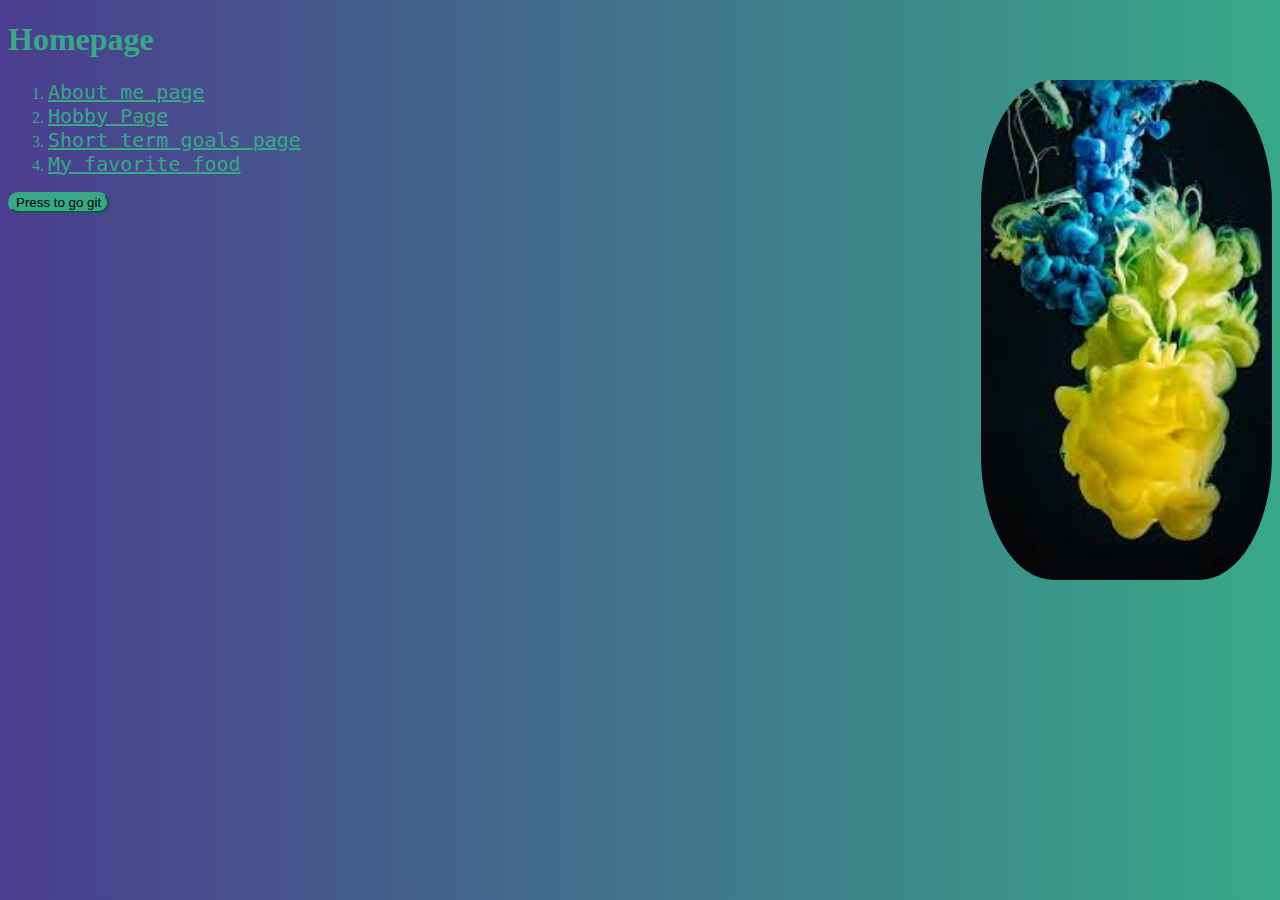
<file: WEEK_1/index.html>
<!DOCTYPE html>
<html lang="en">

<head>
    <meta charset="UTF-8">
    <title>Assigment</title>
    <link rel="stylesheet" href="styles.css">
</head>

<body>
    <h1 style="color:#37a987;">Homepage</h1>
    <img src="image_assigment3.png " alt="random" id="picture" align="right">
    <main>
        <nav>
            <ol id="list_of_pages">
                <li><a href="about.html" target="_blank">About me page</a></li>
                <li><a href="hobbies.html" target="_blank">Hobby Page</a></li>
                <li><a href="goals.html" target="_blank">Short term goals page</a></li>
                <li><a href="food.html" target="_blank">My favorite food</a></li>

            </ol>
        </nav>

        <script>
            function button() {
                window.open("https://github.com/sulikismaylovv/Training");
            }
        </script>

        <div>
            <button onclick="button()" id="button">Press to go git</button>
        </div>



    </main>

</body>
</file>
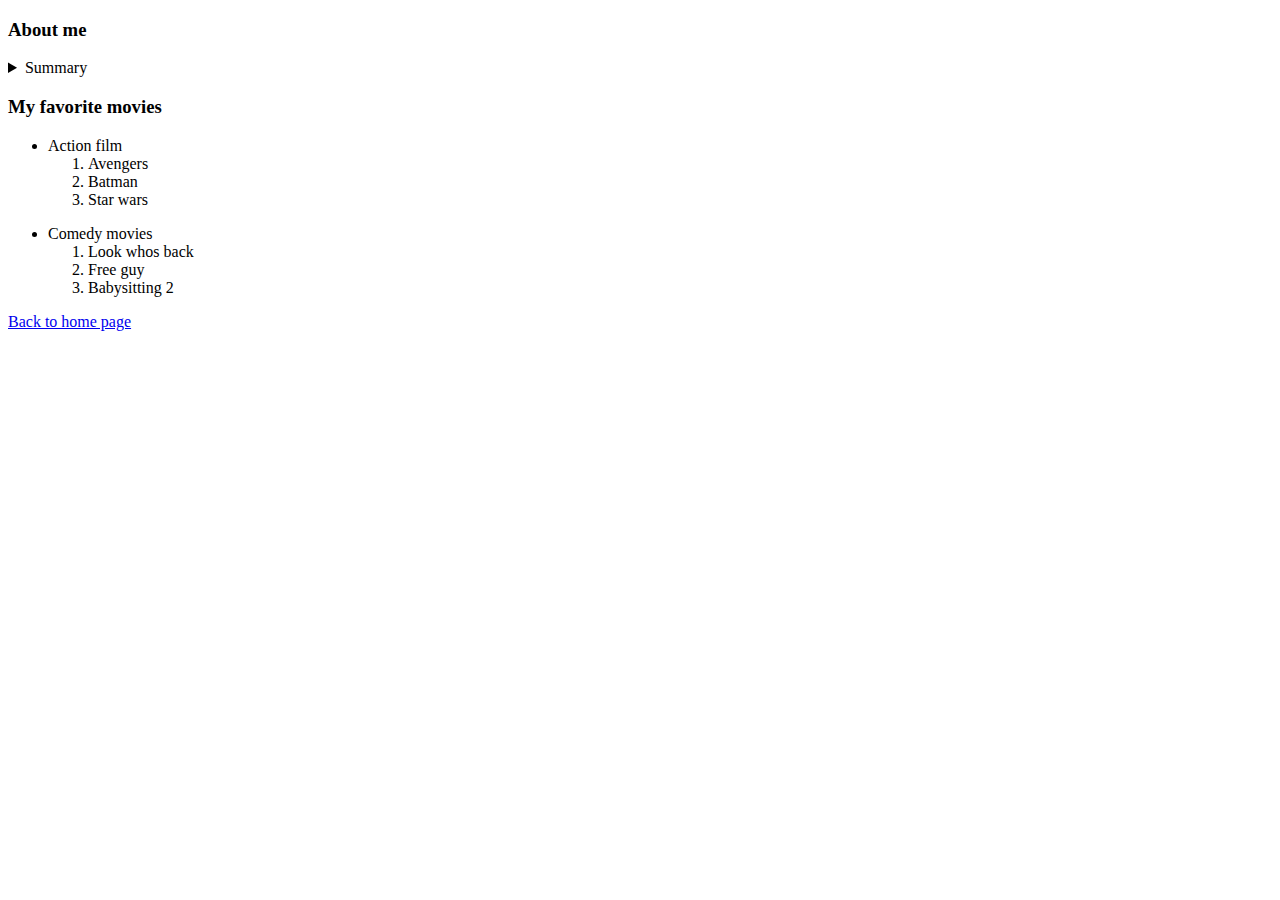
<file: HTML/about.html>
<!DOCTYPE html>
<html lang = "en">
<head>
<meta charset = "UTF-8">
<title>Assigment</title>
</head>
<body>
    <h3>About me</h3>
    <details>
        <summary>Summary</summary>
        <section>
            <p>I was born in Azerbaijan. I am 19 years old.</p>
            <img src="azerbaijan.png" alt = "Azerbaijan Flag">

        </section>
        <section>
            <p>I am a second year bachelor student at KU Leuven.</p>
            <img src="kul.png" alt = "KUL logo">
        </section>
    </details>

    <section>
        <h3>My favorite movies</h3>
        <ul>
            <li>Action film</li>
            <ol>
                <li>Avengers</li>
                <li>Batman</li>
                <li>Star wars</li>
            </ol>
            <p></p>
            <li>Comedy movies</li>
            <ol>
                <li>Look whos back</li>
                <li>Free guy</li>
                <li>Babysitting 2</li>
            </ol>
        </ul>
    </section>
    <p></p>
    <footer>
        <a href="index.html"  >Back to home page</a>
    </footer>
</body>
</file>
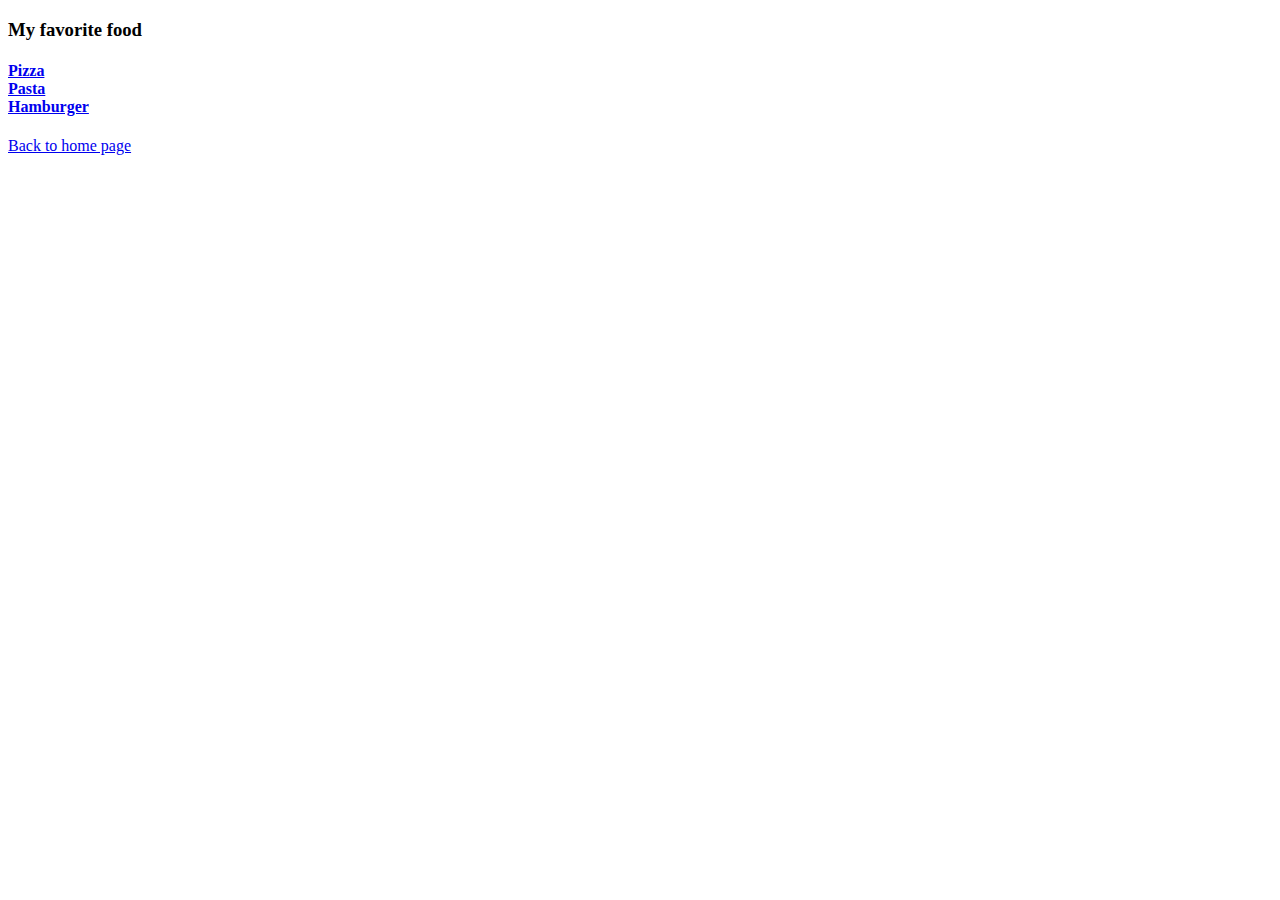
<file: HTML/food.html>
<!DOCTYPE html>
<html lang = "en">
<head>
<meta charset = "UTF-8">
<title>Assigment</title>
</head>
<body>
    <h3>My favorite food</h3>
    <section>
        <h4>
            <il>
                <li><a href = "https://en.wikipedia.org/wiki/Pizza">Pizza</a></li>
                <li><a href = "https://en.wikipedia.org/wiki/Pasta">Pasta</a></li>
                <li><a href = "https://en.wikipedia.org/wiki/Hamburger">Hamburger</a></li>
            </il>
        </h4>
    </section>
    <p></p>
    <footer>
        <a href="index.html"  >Back to home page</a>
    </footer>
</body>
</file>
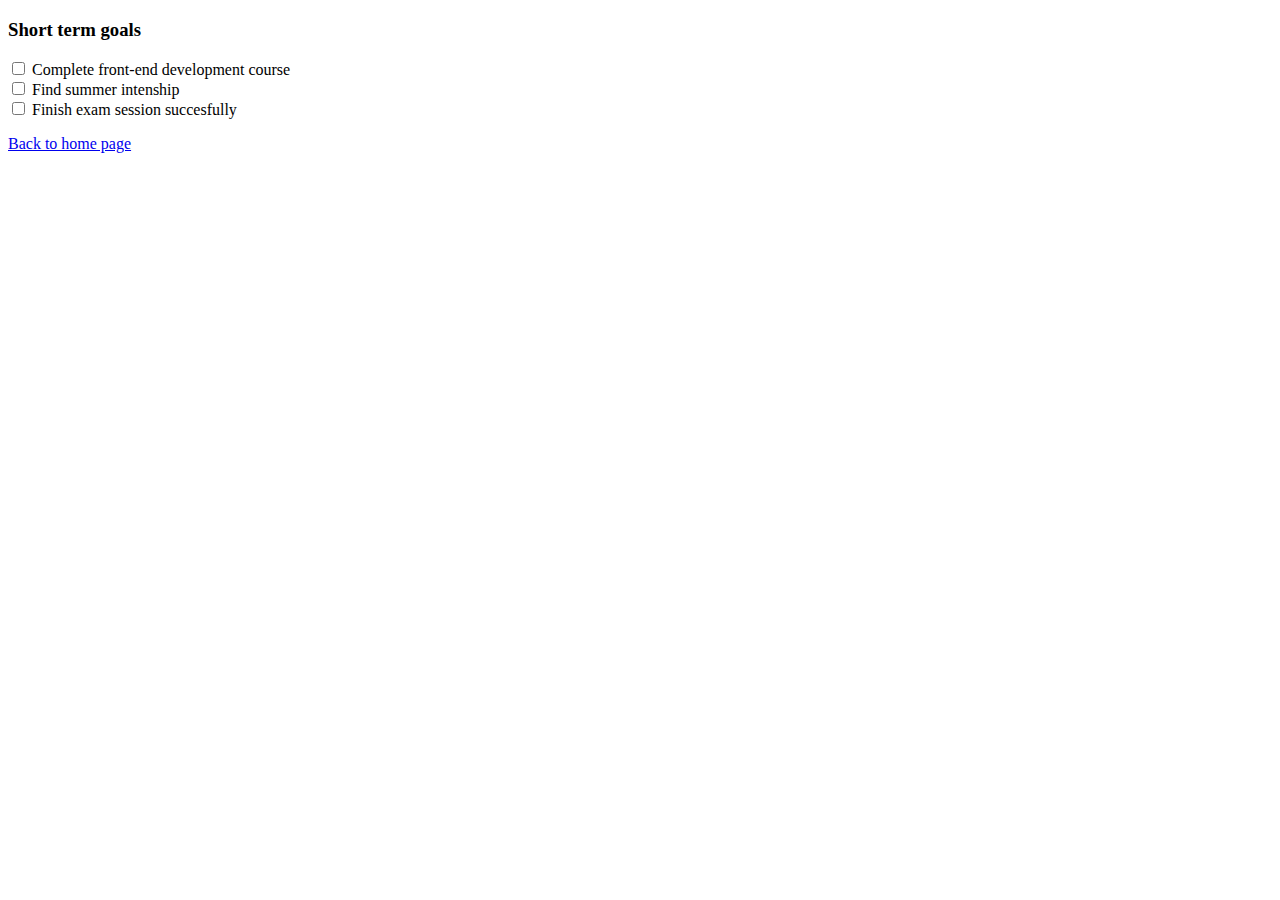
<file: HTML/goals.html>
<!DOCTYPE html>
<html lang = "en">
<head>
<meta charset = "UTF-8">
<title>Assigment</title>
</head>
<body>
    <h3>Short term goals</h3>
    <section>
        <div>
            <input type="checkbox" id="goal1" name="goal1">
            <label for="goal1">Complete front-end development course</label>
        </div>
        <div>
            <input type="checkbox" id="goal2" name="goal2">
            <label for="goal2">Find summer intenship</label>
        </div>
        <div>
            <input type="checkbox" id="goal3" name="goal3">
            <label for="goal3">Finish exam session succesfully</label>
        </div>
        <!--
        <marquee> running word </marquee>
        -->
    </section>
    <p></p>
    <footer>
        <a href="index.html" >Back to home page</a>
    </footer>
    
</body>
</file>
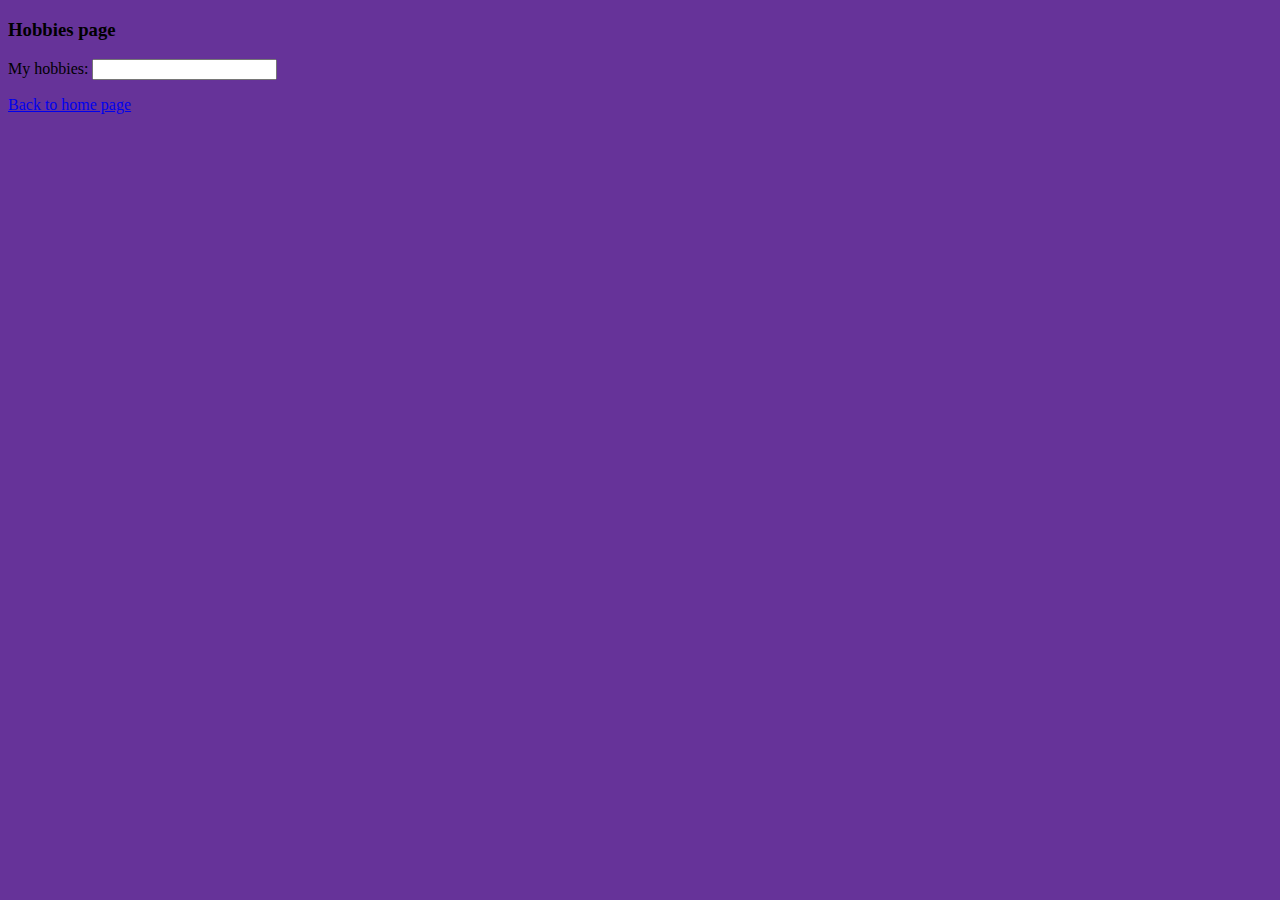
<file: HTML/hobbies.html>
<!DOCTYPE html>
<html lang="en">

<head>
    <meta charset="UTF-8">
    <title>Assigment</title>
    <link rel="stylesheet" href="colors.css">
</head>

<body>
    <h3>Hobbies page</h3>
    <label for="hobby">My hobbies:</label>
    <input list="hobby_list" id="hobby" name="hobby" />
    <datalist id="hobby_list">
        <option value="Playing footbal with friends"></option>
        <option value="Chess online"></option>
        <option value="Going to the gym"></option>
    </datalist>
    <p></p>
    <footer>
        <a href="index.html">Back to home page</a>
    </footer>


</body>
</file>
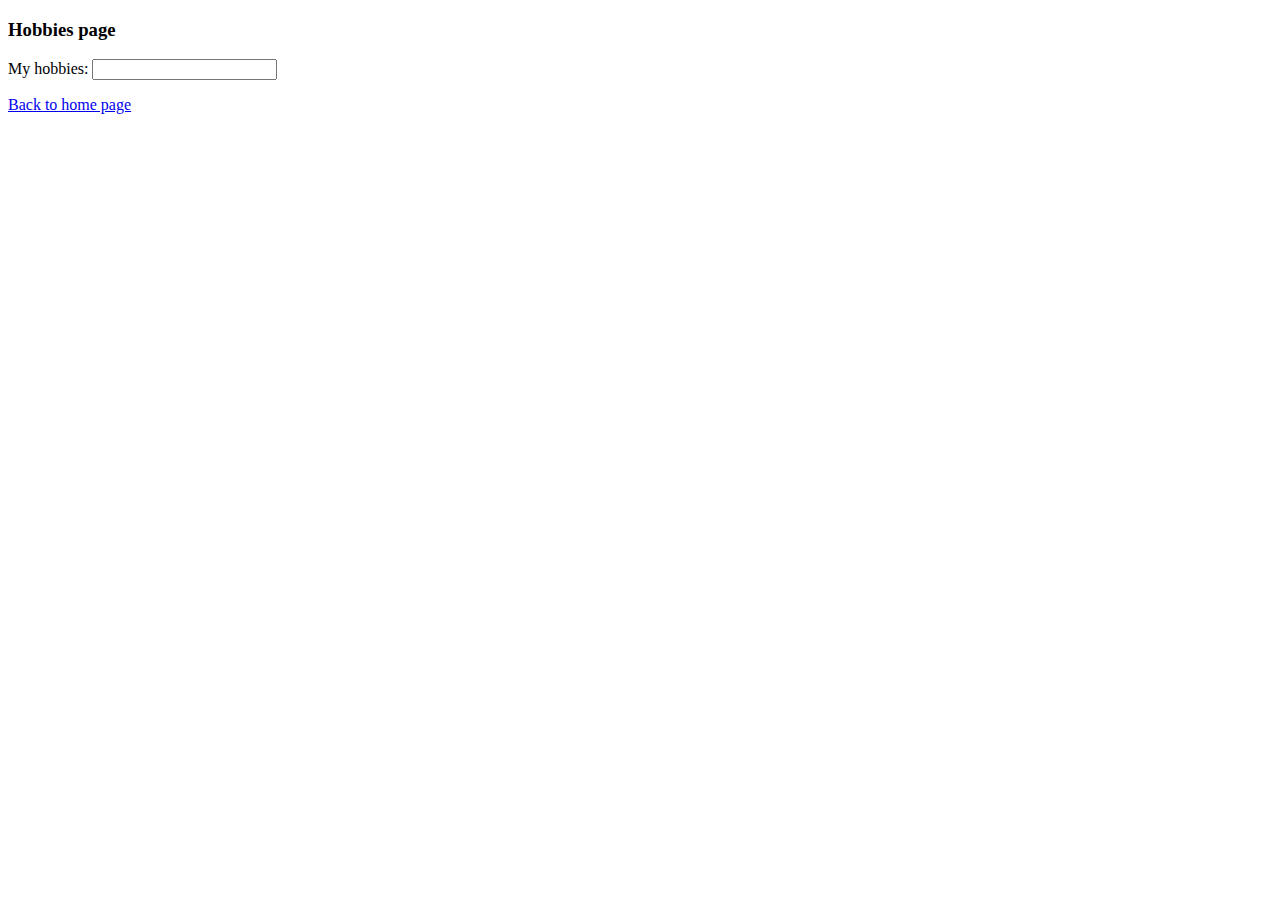
<file: WEEK_1/hobbies.html>
<!DOCTYPE html>
<html lang="en">

<head>
    <meta charset="UTF-8">
    <title>Assigment</title>
</head>

<body>
    <h3>Hobbies page</h3>
    <label for="hobby">My hobbies:</label>
    <input list="hobby_list" id="hobby" name="hobby" />
    <datalist id="hobby_list">
        <option value="Playing footbal with friends"></option>
        <option value="Chess online"></option>
        <option value="Going to the gym"></option>
    </datalist>
    <p></p>
    <footer>
        <a href="index.html">Back to home page</a>
    </footer>


</body>
</file>
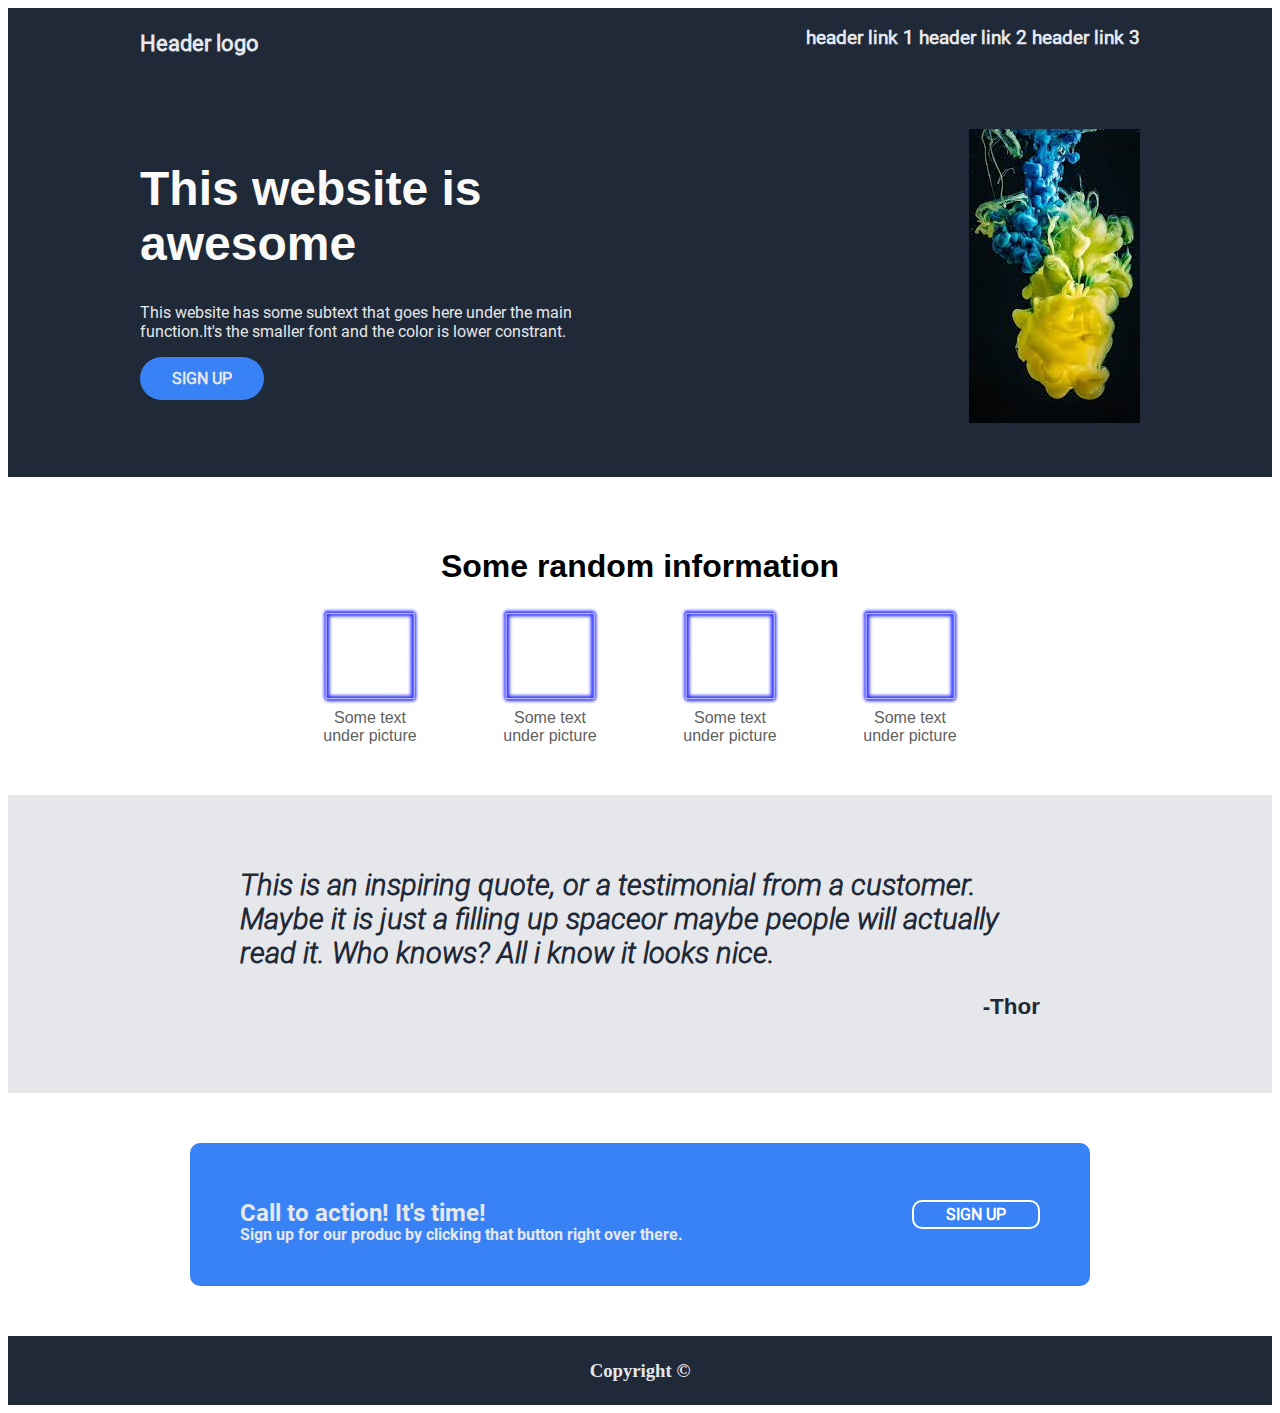
<file: WEEK_2/webpage.html>
<!DOCTYPE html>
<html lang="en">

<head>
    <meta charset="UTF-8">
    <meta http-equiv="X-UA-Compatible" content="IE=edge">
    <meta name="viewport" content="width=device-width, initial-scale=1.0">
    <title>Website copy</title>
    <link rel="stylesheet" href="styles.css">
    <script>
        function button() {
            window.open("https://github.com/sulikismaylovv/Training");
        }
    </script>
</head>

<body>
    <section class="upper_part ">
        <header>
            <h3 class="logo"> Header logo</h3>
            <div class="links ">
                <h3>
                    <a href="https://www.google.az/?client=safari " alt="link "> header link 1</a>
                    <a href="https://www.google.az/?client=safari " alt="link "> header link 2</a>
                    <a href="https://www.google.az/?client=safari" alt="link "> header link 3</a>
                </h3>
            </div>
        </header>
        <div class="row ">
            <div class="left_part ">
                <h1>This website is awesome</h1>
                <p>This website has some subtext that goes here under the main function.It's the smaller font and the color is lower constrant.</p>
                <a onclick="button()" href="# " class="btn">Sign Up</a>
            </div>
            <div class="right_part">
                <img src="image_assigment4.png" alt="random ">
            </div>
        </div>
    </section>

    <section class="random">
        <h1>Some random information</h1>
        <div class="row_pic">
            <div class="image 1">
                <img src="square.png" alt="image1">
                <span>Some text under picture</span>
            </div>
            <div class="image 2">
                <img src="square.png" alt="image1">
                <span>Some text under picture</span>
            </div>
            <div class="image 3">
                <img src="square.png" alt="image1">
                <span>Some text under picture</span>
            </div>
            <div class="image 4">
                <img src="square.png" alt="image1">
                <span>Some text under picture</span>
            </div>
        </div>
    </section>

    <section class="quote">
        <div class="text_part">
            <h2 id="text">
                This is an inspiring quote, or a testimonial from a customer. Maybe it is just a filling up spaceor maybe people will actually read it. Who knows? All i know it looks nice.
            </h2>
            <h3 id="quote_name">-Thor</h3>
        </div>
    </section>

    <section class="sign">
        <div class="sign box">
            <div id="sign_text">
                <h2>Call to action! It's time!</h2>
                <span>Sign up for our produc by clicking that button right over there.</span>
            </div>
            <a onclick="button()" href="# " class="btn">Sign Up</a>
        </div>
    </section>
</body>

<footer>
    <h3>Copyright &#169</h3>
</footer>

</html>
</file>
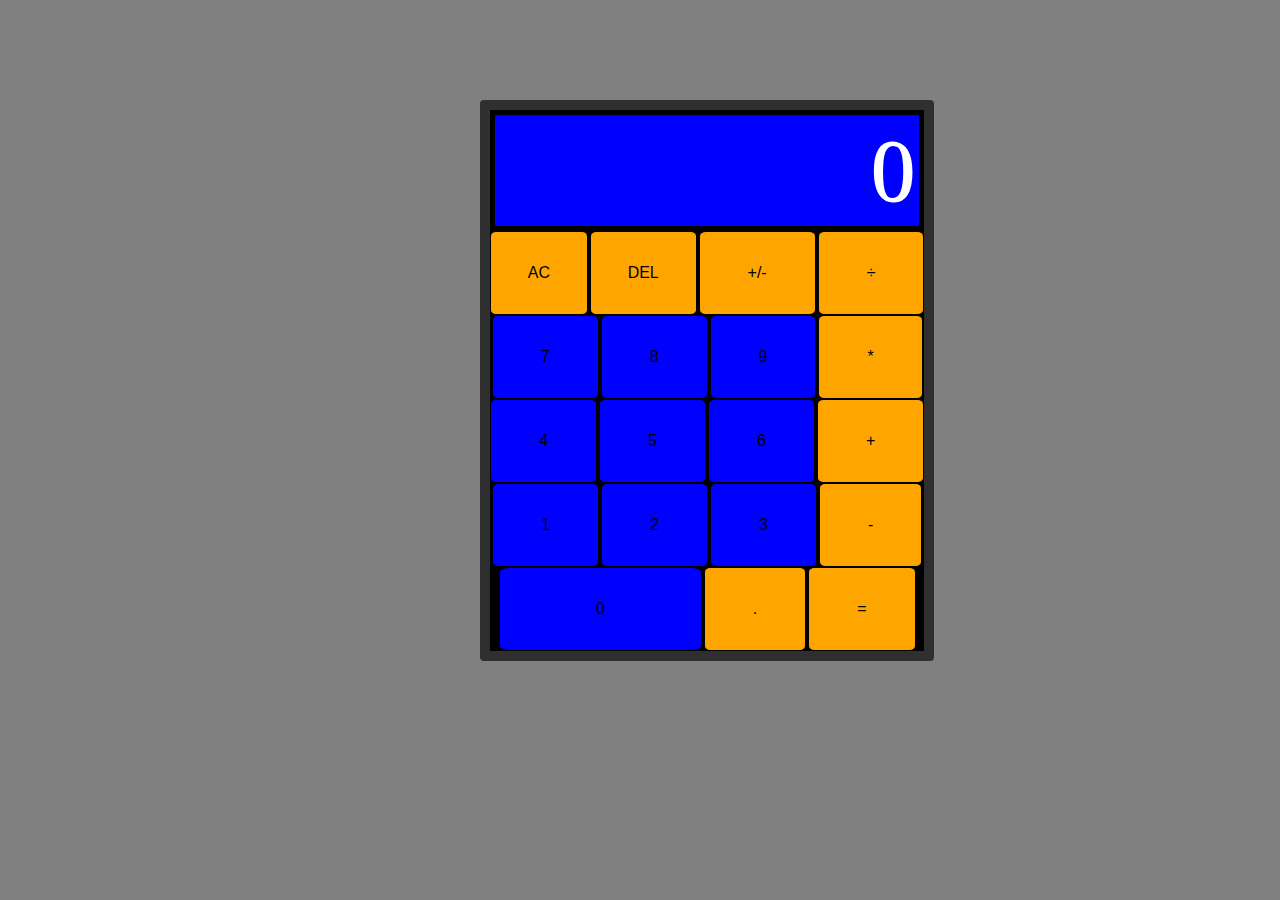
<file: WEEK_4/calculator.html>
<!DOCTYPE html>
<html lang="en">
<head>
    <meta charset="UTF-8">
    <meta http-equiv="X-UA-Compatible" content="IE=edge">
    <meta name="viewport" content="width=device-width, initial-scale=1.0">
    <link rel="stylesheet" href="calculator.css">
    <title>Calculator</title>
</head>
<body>
    <main class = "display">
    <div class="calculator">
        <div class = "row input" id="display">0
        </div>
        <div class = "row">
            <button class = "operator del" value = "delete_all">AC</button>
            <button class = "operator del" value = "delete" >DEL</button>
            <button class = "operator" value = "neg">+/-</button>
            <button class = "operator" value = "÷">÷</button>
        </div>
        <div class="row row_2">
            <button class = "operand" value ="7">7</button>
            <button class = "operand" value ="8">8</button>
            <button class = "operand" value ="9">9</button>
            <button class = "operator" value = "*">*</button>
        </div>
        <div class="row row_3">
            <button class = "operand" value ="4">4</button>
            <button class = "operand" value ="5">5</button>
            <button class = "operand" value ="6">6</button>
            <button class = "operator" value ="+">+</button>
        </div>
        <div class="row row_4">
            <button class = "operand" value ="1">1</button>
            <button class = "operand" value = "2">2</button>
            <button class = "operand" value = "3">3</button>
            <button class = "operator" value ="-">-</button>
        </div>
        <div class="row row_3">
            <button class = "operand zero" value ="0" >0</button>
            <button class = "operator" value ="decimal">.</button>
            <button class = "operator" value ="equals">=</button>
        </div>
    </div>
    </main>
    <script src="calculator.js"></script>
    
</body>
</html>
</file>
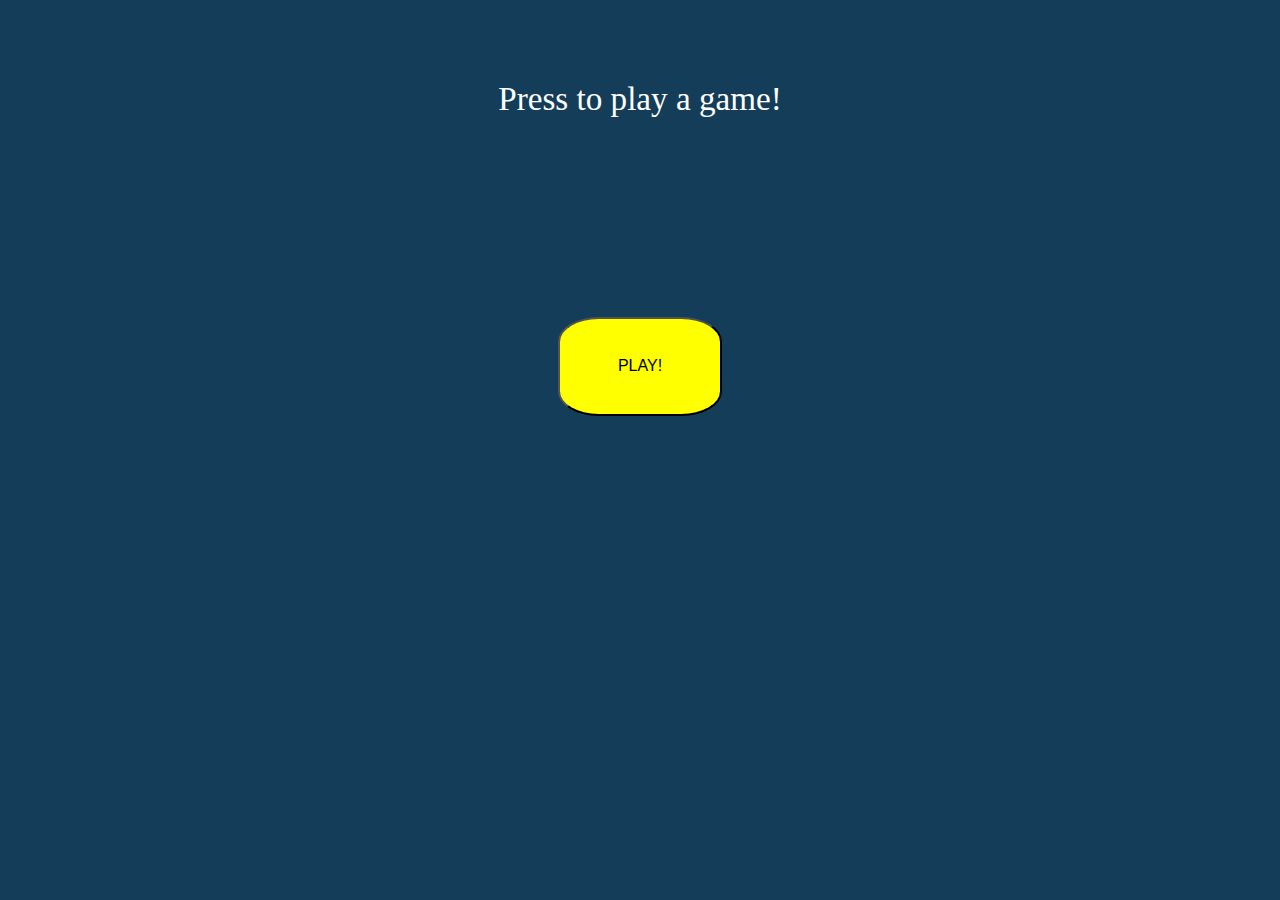
<file: WEEK_4/game.html>
<!DOCTYPE html>
<html lang="en">

<head>
    <meta charset="UTF-8">
    <meta http-equiv="X-UA-Compatible" content="IE=edge">
    <meta name="viewport" content="width=device-width, initial-scale=1.0">
    <link rel="stylesheet" href="game.css">
    <title>RPS game</title>
</head>

<body>
    <div class="upper_part">
        <p id="p">Press to play a game!</p>
    </div>
    <div class="game" id="game">
        <button class="btn" id="rock">Rock</button>
        <button class="btn" id="paper">Paper</button>
        <button class="btn" id="scissors">Sciccors</button>
    </div>
    <div class="play">
        <button class="btn" id="play" onclick="game() ">Play!</button>
    </div>
    <div>
        <p id="game_text"></p>
    </div>

    <script>
        //html part
        const btn_play = document.getElementById('play');
        const p_text = document.getElementById('p');
        const game_text = document.getElementById('game_text');
        const div_game = document.getElementById('game');
        const btn_rock = document.getElementById('rock');
        const btn_paper = document.getElementById('paper');
        const btn_sci = document.getElementById('scissors');
        //game logic
        const answers = ["rock ", "paper ", "scissors "];
        var i = 0;
        var text = "Round " + (i + 1) + "! Make your move!";
        var userScore = 0;
        var GameScore = 0;

        function game() {
            userScore = 0;
            GameScore = 0;
            i = 0;
            btn_play.style.visibility = "hidden";
            p_text.style.visibility = "visible";
            div_game.style.visibility = "visible";
            checkScore();
            btn_rock.addEventListener('click', () => {
                compareMoves("rock ", generateComputerMove());
                i++;
                checkScore();
            });
            btn_paper.addEventListener('click', () => {
                compareMoves("paper ", generateComputerMove());
                i++;
                checkScore();
            });
            btn_sci.addEventListener('click', () => {
                compareMoves("scissors ", generateComputerMove());
                i++;
                checkScore();
            });
            btn_play.addEventListener('click', () => {
                location.reload();
            });
            
            
        }

        function checkScore() {
            text = "Round " + (i + 1) + "! Make your move!";
            if (userScore == 3 || GameScore == 3) {
                if (GameScore > userScore) {
                    text = "You lost! " + "\r\n " + "Your score: " + userScore + "\r\n " + "Computer Score: " + GameScore;
                }
                if (GameScore < userScore) {
                    text = "You won! " + "\r\n " + "Your score: " + userScore + "\r\n " + "Computer Score: " + GameScore;
                }
                if (GameScore == userScore) {
                    text = "Draw! " + "\r\n " + "Your score: " + userScore + "\r\n " + "Computer Score: " + GameScore;
                }
                btn_play.style.visibility = "visible";
                div_game.style.visibility = "hidden";
                game_text.style.visibility = "hidden";
            }
            p_text.innerHTML = text;
        }


        function compareMoves(move1, move2) {
            var moveUser = String(move1).toLowerCase();
            var moveGame = String(move2);

            console.log("Your move: " + moveUser + ". Computer Move: " + moveGame);

            if (moveUser.charAt(0) == "r") {
                if (moveGame.charAt(0) == "r") {
                    text = 'Draw!'
                }
                if (moveGame.charAt(0) == "s") {
                    text = 'You win! Rock breaks Scissors.'
                    userScore += 1
                }
                if (moveGame.charAt(0) == "p") {
                    text = 'You lost! Paper covers Rock!'
                    GameScore += 1
                }
            }
            if (moveUser.charAt(0) == "s") {
                if (moveGame.charAt(0) == "s") {
                    text = 'Draw!'
                }
                if (moveGame.charAt(0) == "p") {
                    text = 'You win! Scissors cut Paper.'
                    userScore += 1
                }
                if (moveGame.charAt(0) == "r") {
                    text = 'You lost! Rock breaks Scissors'
                    GameScore += 1
                }
            }
            if (moveUser.charAt(0) == "p") {
                if (moveGame.charAt(0) == "p") {
                    text = 'Draw!'
                }
                if (moveGame.charAt(0) == "r") {
                    text = 'You win! Paper cover Rock.'
                    userScore += 1
                }
                if (moveGame.charAt(0) == "s") {
                    text = 'You lost! Scissors cut Paper.'
                    GameScore += 1
                }
            }
            game_text.innerHTML = text;
            console.log(userScore);
            console.log(GameScore);

        }

        function generateComputerMove() {
            let comMove = answers[randomInteger(0, 3)];
            return comMove;
        }

        function randomInteger(min, max) {
            return Math.floor(Math.random() * (max - min) + min);
        }
    </script>
</body>

</html>
</file>
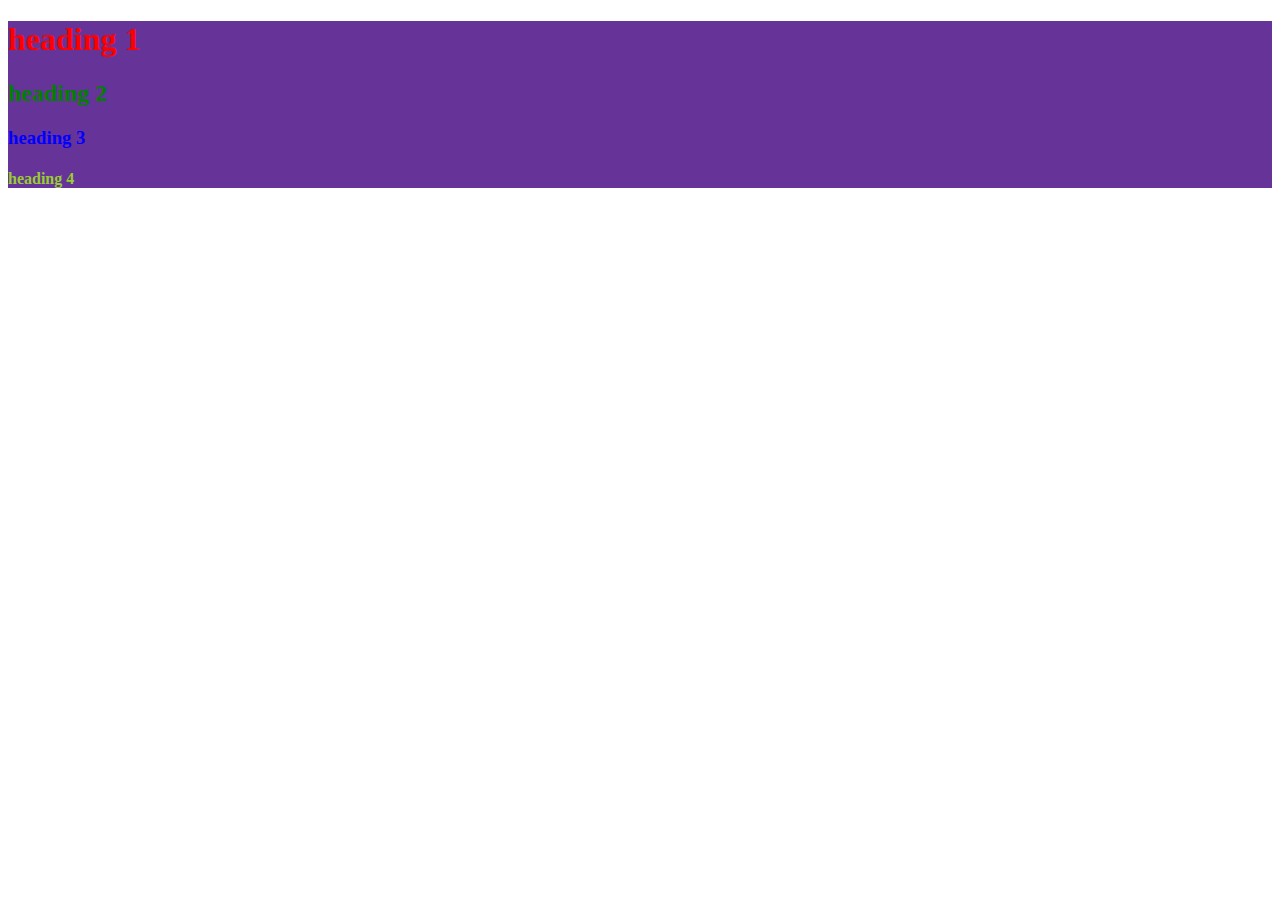
<file: WEEK 2/Assigment 2/colors.html>
<!DOCTYPE html>
<html lang="en">

<head>
    <meta charset="UTF-8">
    <meta http-equiv="X-UA-Compatible" content="IE=edge">
    <meta name="viewport" content="width=device-width, initial-scale=1.0">
    <title>Document</title>
    <!--link to css-->
    <link rel="stylesheet" href="colors.css">
</head>

<body>
    <div>
        <h1>heading 1</h1>
        <h2>heading 2</h2>
        <h3>heading 3</h3>
        <h4>heading 4</h4>
    </div>

</body>

</html>
</file>
<file: WEEK_1/styles.css>
body {
    background: linear-gradient( to right, #4b3d8f, #37a987);
}

#list_of_pages {
    color: #37a987;
}

a:link,
a:visited {
    color: #37a987;
    font-family: monospace;
    font-size: 20px;
}

button {
    border-radius: 20px;
    border-color: #37a987;
    background-color: #37a987;
}

#picture {
    height: 500px;
    width: auto;
    border-radius: 25%;
}
</file>
<file: HTML/colors.css>
body {
    background-color: rebeccapurple;
}
</file>
<file: WEEK_2/styles.css>
/*
fonts
*/

@font-face {
    font-family: "Roboto";
    src: url(Fonts/Roboto/Roboto-Regular.ttf) format("opentype");
    ;
}

@font-face {
    font-family: "Roboto_bold";
    src: url(Fonts/Roboto/Roboto-Bold.ttf) format("opentype");
    ;
}

@font-face {
    font-family: "Roboto_italic";
    src: url(Fonts/Roboto/Roboto-LightItalic.ttf) format("opentype");
    ;
}


/*
header-css
*/

.upper_part {
    background-color: #1f2937;
    color: white;
    font-family: 'Roboto', sans-serif;
    font-weight: lighter;
    color: #E5E7EB;
}

header {
    display: flex;
    justify-content: space-between;
    max-width: 1000px;
    margin: 0 auto;
    font-size: 1.2rem;
}

a:link {
    color: #E5E7EB;
    text-decoration: none;
}

a:visited {
    color: #E5E7EB;
}

.links {
    font-size: 1rem;
}


/*
css-start
*/

img {
    max-width: 100%;
}

.row {
    display: flex;
    justify-content: space-between;
    max-width: 1000px;
    margin: 0 auto;
    padding: 50px;
}

.left_part {
    max-width: 50%;
}

body .left_part h1 {
    font-size: 3rem;
    font-weight: bold;
    font-family: 'Roboto-Bold', sans-serif;
    color: #F9FAF8;
}

.right_part {
    max-width: 100%;
}


/*
button-css
*/

.btn {
    display: inline-block;
    text-decoration: none;
    text-transform: uppercase;
    color: #1f2937;
    font-weight: bold;
    background-color: #3882F6;
    padding: .75em 2em;
    border-radius: 100px;
}

.btn:hover,
.btn:focus {
    opacity: .75;
}


/*
random css
*/

.random {
    max-width: 800px;
    margin: 0 auto;
    text-align: center;
    font-family: 'Roboto-regular', sans-serif;
    font-size: 1rem;
    padding: 50px;
}

.row_pic {
    display: flex;
    justify-content: space-evenly;
}

.row_pic span {
    color: #5f5f60;
}

.image {
    max-width: 100px;
}


/*
quote-css
*/

.quote {
    font-family: 'Roboto_italic', sans-serif;
    margin: auto;
    background-color: #e5e7eb;
    padding: 50px;
    font-size: 1.2rem;
}

.text_part {
    max-width: 800px;
    margin: 0 auto;
    color: #1f2937;
}

#quote_name {
    text-align: right;
    font-family: sans-serif;
    font-weight: bold;
}


/*
sign css
*/

.sign {
    padding: 50px;
    color: #E5E7EB;
}

.box {
    display: flex;
    justify-content: space-between;
    align-items: center;
    max-width: 800px;
    margin: 0 auto;
    background-color: #3882F6;
    font-family: "Roboto";
    border-radius: 10px;
    line-height: 10%;
}

#sign_text {
    max-width: 100%;
    font-family: "Roboto_bold";
    font-size: 1rem;
}

.box>.btn {
    border-radius: 10px;
    color: white;
    border: 2px solid white;
}

footer {
    background-color: #1f2937;
    color: #E5E7EB;
    padding: 5px;
    text-align: center;
}
</file>
<file: WEEK_4/calculator.css>
* , *::after , *::before{
    box-sizing: border-box;
    font-weight: normal;
}

body{
    padding: 0;
    margin: 0 auto;
    background-color: grey;
    padding-top: 100px;
    max-width: 25%;
    display: grid;
}

.display{
    background-color: black;
    border: 10px solid rgba(47,47,47,1);
    border-radius: 4px;
    gap: 2px;
}

.row{
    display: flex;
    justify-content: center;
    align-items: center;
    max-width: 100%;
    gap: 2px;
}

.input{
    background-color: black;
    color : white;
    grid-column: 1 / -1;
    background-color: blue;
    display: flex;
    flex-direction: column;
    justify-content: space-around;
    align-items: flex-end;
    padding: 5px;
    font-size: 5.5em;
    font-weight: initial;
    text-shadow: 1.3px 1.3px white;
    margin: 5px;
}

button {
    margin: 1px;
    border-radius: 5%;
    border: none;
    font-weight: initial;
    font-size: 2em;
    color: black;
    font-size: medium;
    outline: none;
    padding: 2rem 3rem;
}

.operator{
    background-color: orange;
}

.operand{
    background-color: blue;
}

.zero {
    padding:2rem 6rem;
}
.del{
    padding:2rem 2.3rem;
}
</file>
<file: WEEK_4/game.css>
.btn {
    display: inline-block;
    text-decoration: none;
    text-transform: uppercase;
    color: #1f2937;
    padding: 2rem 3rem;
    border-radius: 25%;
    margin: 0 auto;
    background-color: yellow;
    color: black;
    font-size: medium;
}

.game {
    display: flex;
    justify-content: space-between;
    visibility: hidden;
}

* {
    background-color: #143d59;
    max-width: 1000px;
    padding: 20px;
    margin: 0 auto;
    color: white;
    text-align: center;
    font-size: larger;
}
</file>
<file: WEEK 2/Assigment 2/colors.css>
h1 {
    color: #ff0000;
}

h2 {
    color: green;
}

h3 {
    color: hsl(240, 100%, 50%);
}

h4 {
    color: hwb(80 20% 20%);
}

div {
    background-color: rebeccapurple;
}
</file>
